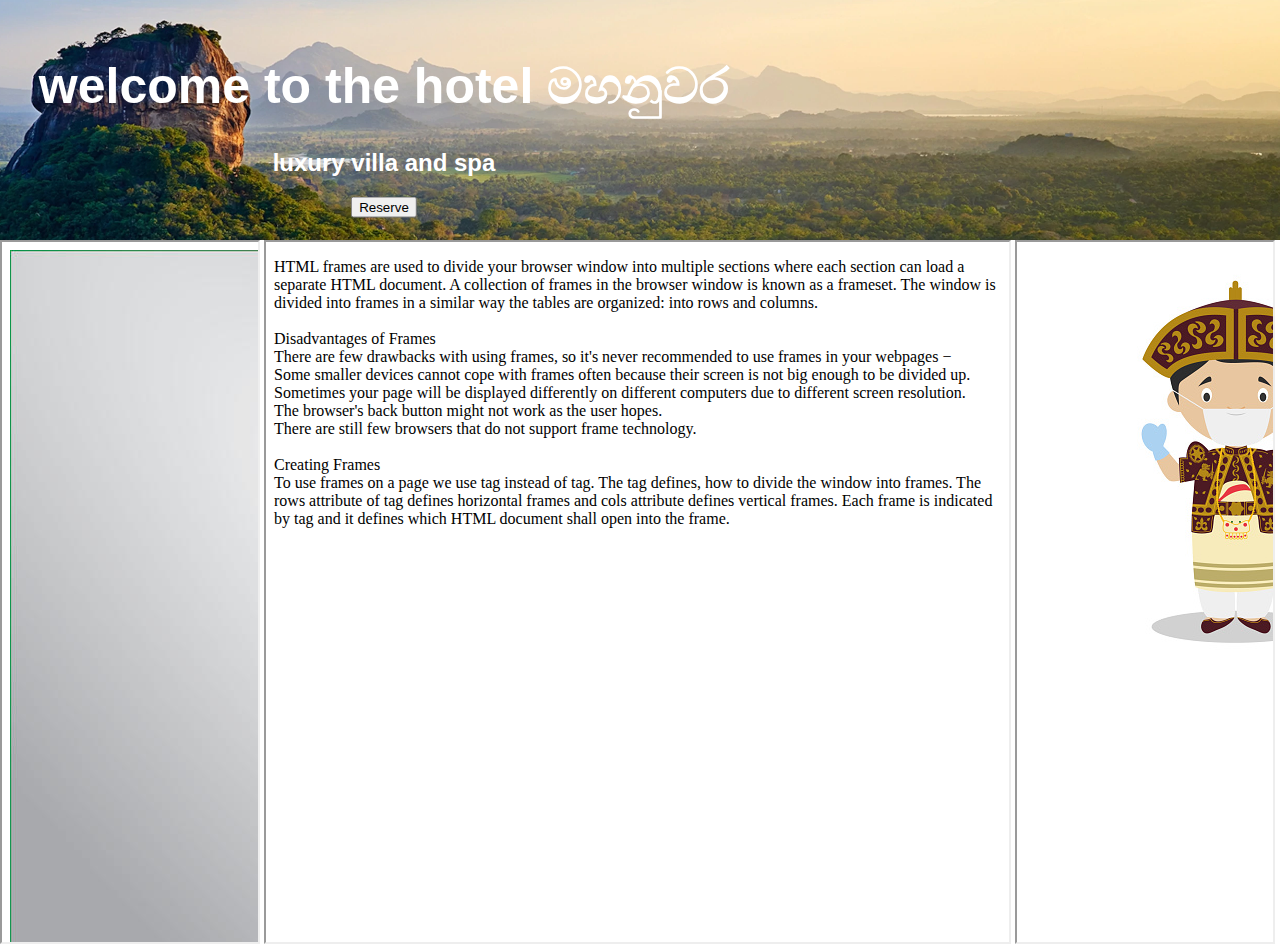
<file: index.html>
<!DOCTYPE html>
<html>
   <head>
      <title>Hyperlink Example</title>
      <meta name = "keywords" content = "HTML, CSS, JS, Login" />
      <meta name = "description" content = "Learning about web development" />
      <meta name = "revised" content = "Udara Abeyrathne 31.01.2022" />
      <link rel="stylesheet" type="text/css" href="index.css">
   </head>
   
   <body>
      <div class="head-image">
        <div class="head-text">
          <h1 style="font-size:50px">welcome to the hotel මහනුවර</h1>
          <h2>luxury villa and spa</h2>
          <button>Reserve</button>
          <div class="nilame_img">
          </div>
        </div>
      </div>
      <div class="frames">
         <iframe src = "index_top.html" width = "20%" height = "700" title="first">
            Sorry your browser does not support inline frames.
         </iframe>
         <iframe src = "index_main.html" width = "58%" height = "700" title="second">
            Sorry your browser does not support inline frames.
         </iframe>
         <iframe src = "index_bottom.html" width = "20%" height = "700" title="third">
            Sorry your browser does not support inline frames.
         </iframe>
      </div>
      
   </body>
   
</html>
</file>
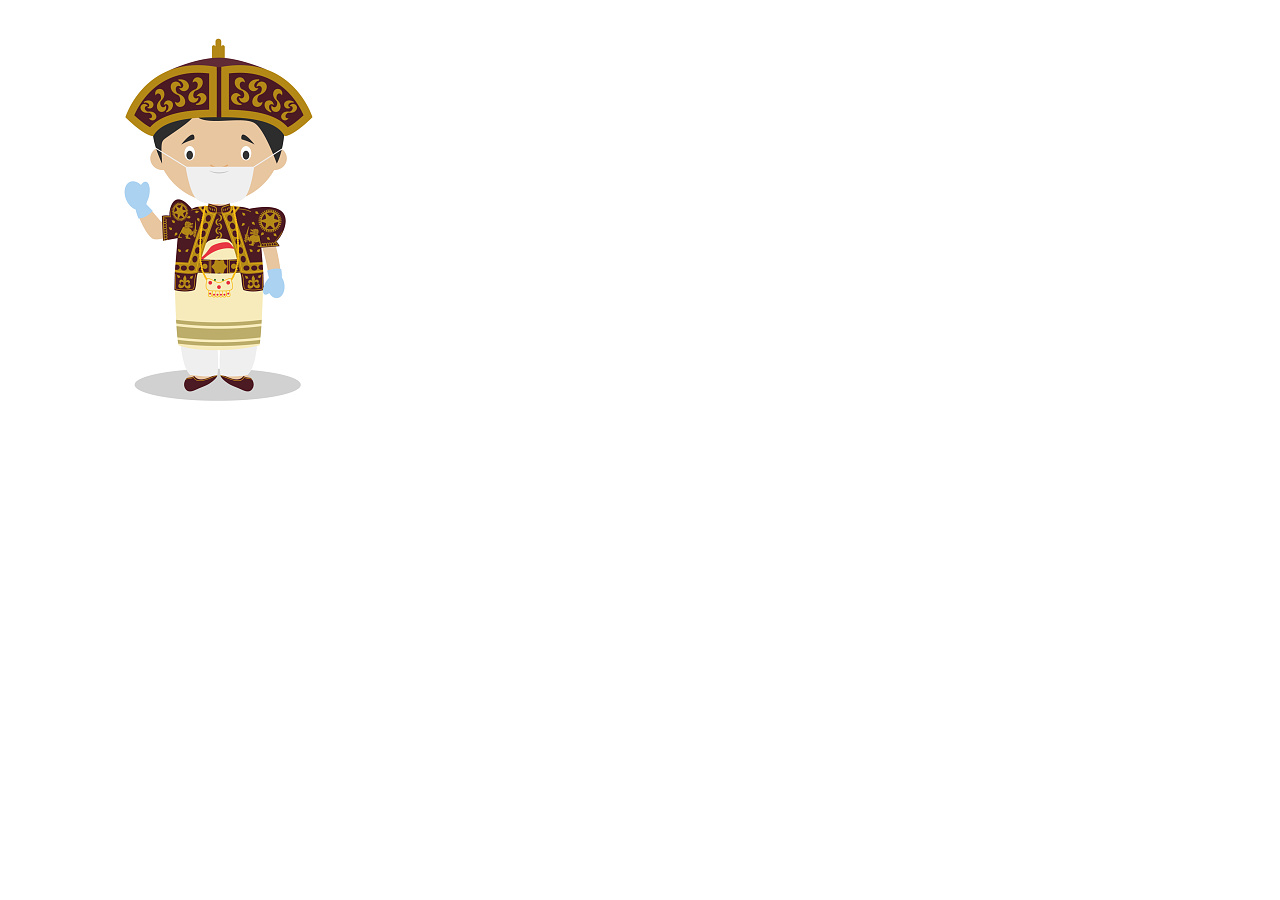
<file: index_bottom.html>
<!DOCTYPE html>
<html>
   <head>
      <title>Hyperlink Example</title>
      <meta name = "keywords" content = "HTML, CSS, JS, Login" />
      <meta name = "description" content = "Learning about web development" />
      <meta name = "revised" content = "Udara Abeyrathne 31.01.2022" />
   </head>
   
   <body>
      <div>
         <img src="./img/nilame.jpg" alt="nilame" width="416px" height="416px">
      </div>
   </body>
   
</html>
</file>
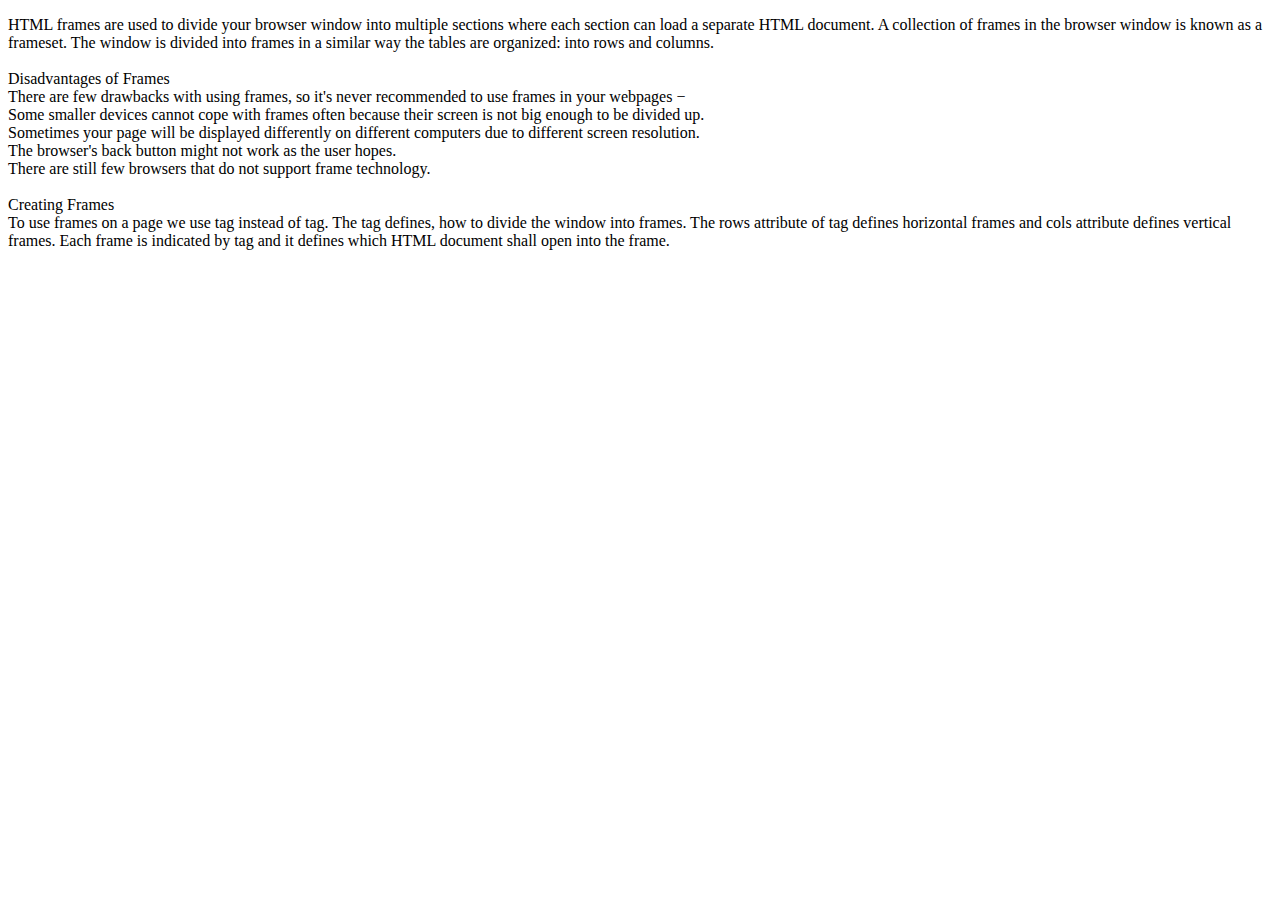
<file: index_main.html>
<!DOCTYPE html>
<html>
   <head>
      <title>Hyperlink Example</title>
      <meta name = "keywords" content = "HTML, CSS, JS, Login" />
      <meta name = "description" content = "Learning about web development" />
      <meta name = "revised" content = "Udara Abeyrathne 31.01.2022" />
   </head>
   
   <body>
      <div>
         <p>
            HTML frames are used to divide your browser window into multiple sections where each section can load a separate HTML document. A collection of frames in the browser window is known as a frameset. The window is divided into frames in a similar way the tables are organized: into rows and columns.
            <br>
            <br>
            Disadvantages of Frames
            <br>
            There are few drawbacks with using frames, so it's never recommended to use frames in your webpages −
            <br>
            Some smaller devices cannot cope with frames often because their screen is not big enough to be divided up.
            <br>
            Sometimes your page will be displayed differently on different computers due to different screen resolution.
            <br>
            The browser's back button might not work as the user hopes.
            <br>
            There are still few browsers that do not support frame technology.
            <br>
            <br>
            Creating Frames
            <br>
            To use frames on a page we use <frameset> tag instead of <body> tag. The <frameset> tag defines, how to divide the window into frames. The rows attribute of <frameset> tag defines horizontal frames and cols attribute defines vertical frames. Each frame is indicated by <frame> tag and it defines which HTML document shall open into the frame.
         </p>
      </div>
   </body>
   
</html>
</file>
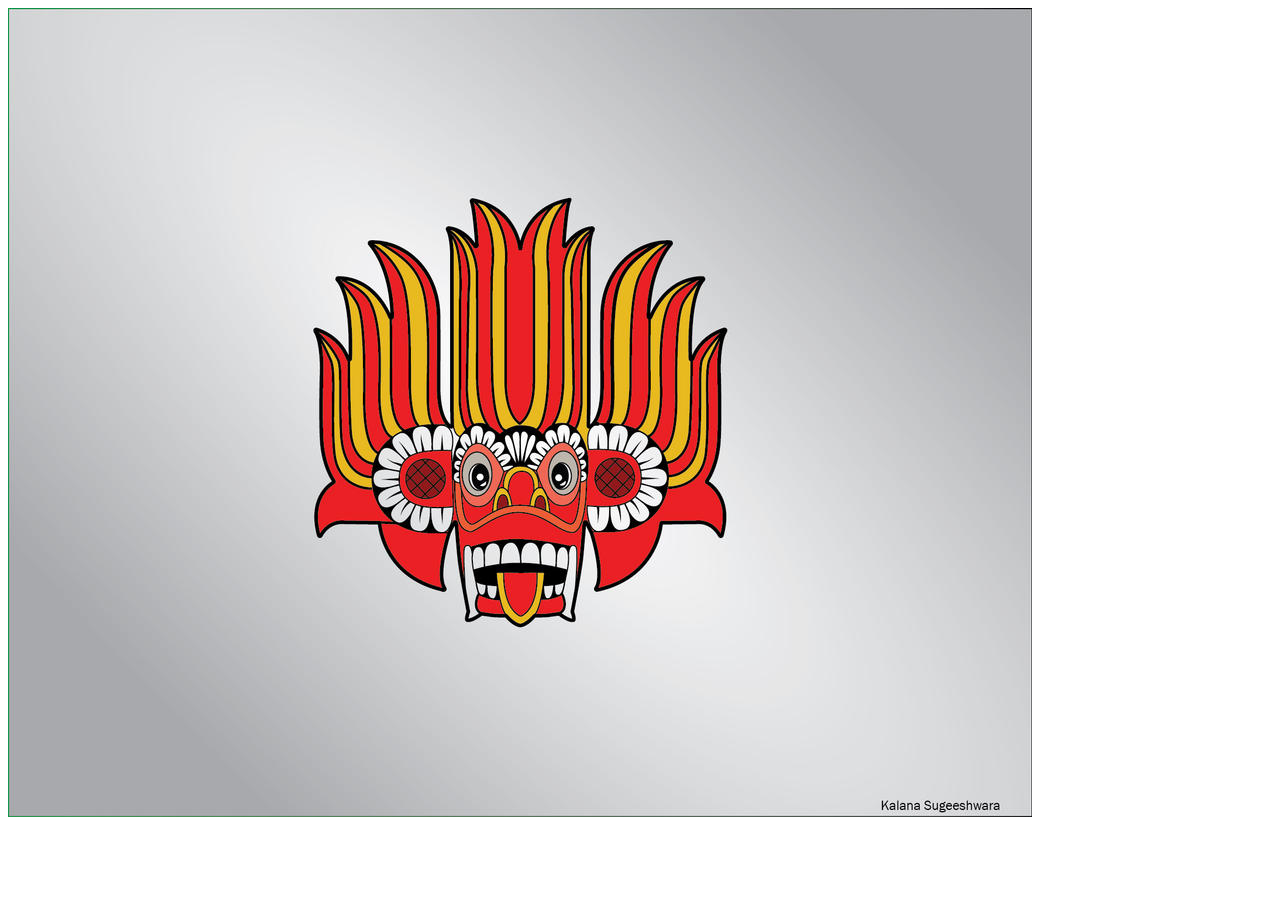
<file: index_top.html>
<!DOCTYPE html>
<html>
   <head>
      <title>Hyperlink Example</title>
      <meta name = "keywords" content = "HTML, CSS, JS, Login" />
      <meta name = "description" content = "Learning about web development" />
      <meta name = "revised" content = "Udara Abeyrathne 31.01.2022" />
   </head>
   
   <body>
      <div>
         <img src="./img/yaka.jpg" width="1024px" height="809px" alt="yaka">
      </div>
   </body>
   
</html>
</file>
<file: index.css>
/*/home/udara/Udara/Web/Practice/LoginApplication#1/index.css*/
body 
{
  margin: 0;
  font-family: Arial, Helvetica, sans-serif;
}

.head-image
{
  background-image: url("sri-lanka-travel.png");
  background-color: #cccccc;
  height: 240px;
  background-position: center;
  background-repeat: no-repeat;
  background-size: cover;
  position: relative;
}

.head-text {
  text-align: center;
  position: absolute;
  top: 50%;
  left: 30%;
  transform: translate(-50%, -50%);
  color: white;
}
</file>
